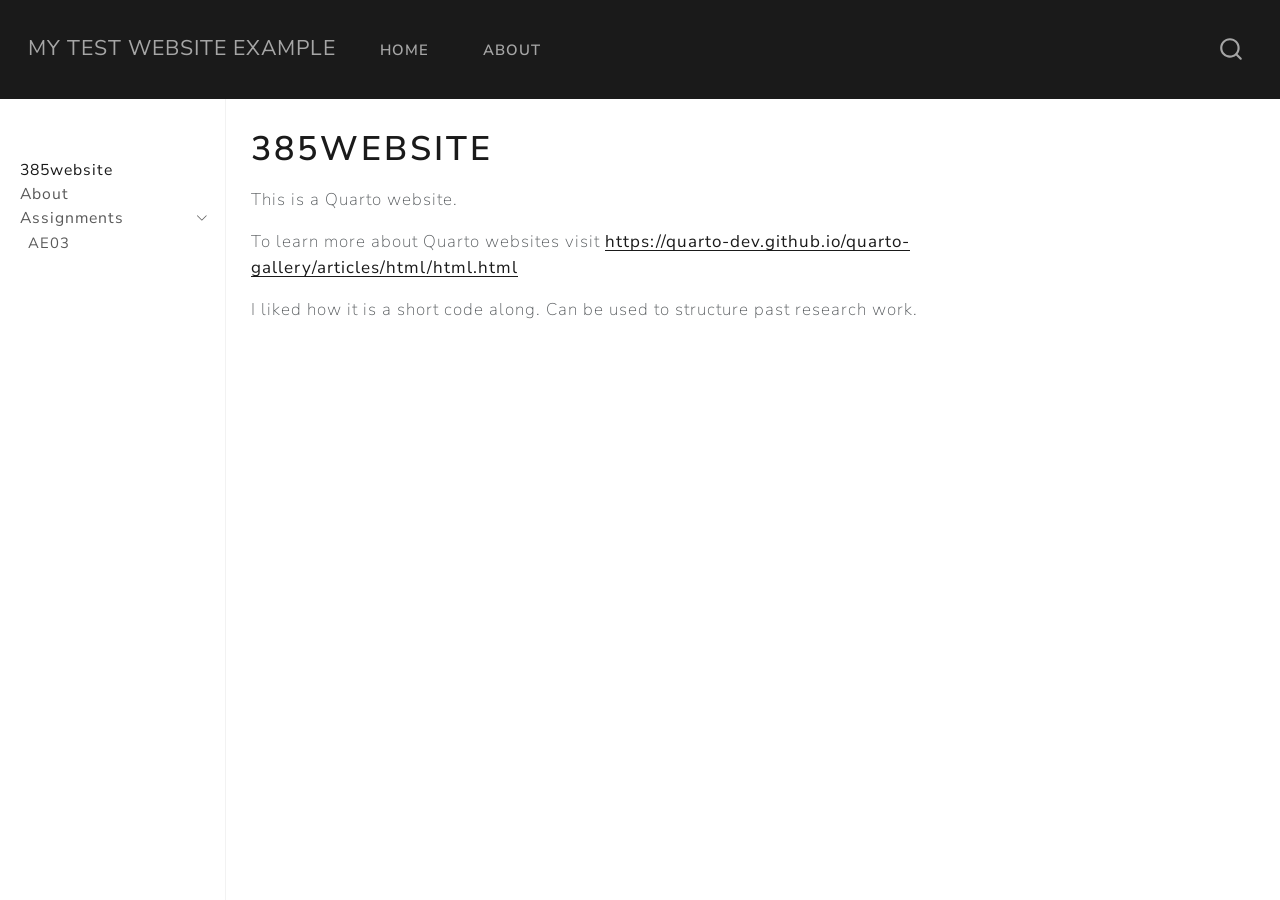
<file: docs/index.html>
<!DOCTYPE html>
<html xmlns="http://www.w3.org/1999/xhtml" lang="en" xml:lang="en"><head>

<meta charset="utf-8">
<meta name="generator" content="quarto-1.10.18">

<meta name="viewport" content="width=device-width, initial-scale=1.0, user-scalable=yes">


<title>385website – My test website example</title>
<style>
/* Default styles provided by pandoc.
** See https://pandoc.org/MANUAL.html#variables-for-html for config info.
*/
span.smallcaps{font-variant: small-caps;}
div.columns{display: flex; gap: 1.5em;}
div.column{flex: auto;}
@media screen {
div.columns{gap: min(4vw, 1.5em);}
div.column{overflow-x: auto;}
}
div.hanging-indent{margin-left: 1.5em; text-indent: -1.5em;}
ul.task-list{list-style: none;}
ul.task-list li input[type="checkbox"] {
  width: 0.8em;
  margin: 0 0.8em 0.2em -1em; /* quarto-specific, see https://github.com/quarto-dev/quarto-cli/issues/4556 */ 
  vertical-align: middle;
}
</style>


<script src="site_libs/quarto-nav/quarto-nav.js"></script>
<script src="site_libs/quarto-nav/headroom.min.js"></script>
<script src="site_libs/clipboard/clipboard.min.js"></script>
<script src="site_libs/quarto-search/autocomplete.umd.js"></script>
<script src="site_libs/quarto-search/fuse.min.js"></script>
<script src="site_libs/quarto-search/quarto-search.js"></script>
<meta name="quarto:offset" content="./">
<script src="site_libs/quarto-html/quarto.js" type="module"></script>
<script src="site_libs/quarto-html/tabsets/tabsets.js" type="module"></script>
<script src="site_libs/quarto-html/popper.min.js"></script>
<script src="site_libs/quarto-html/tippy.umd.min.js"></script>
<script src="site_libs/quarto-html/anchor.min.js"></script>
<link href="site_libs/quarto-html/tippy.css" rel="stylesheet">
<link href="site_libs/quarto-html/quarto-syntax-highlighting-64a204ab8560d761af7679ceaba22944.css" rel="stylesheet" id="quarto-text-highlighting-styles">
<script src="site_libs/bootstrap/bootstrap.min.js"></script>
<link href="site_libs/bootstrap/bootstrap-icons.css" rel="stylesheet">
<link href="site_libs/bootstrap/bootstrap-7991f3bb98fce7549334c30a36cc4b42.min.css" rel="stylesheet" append-hash="true" id="quarto-bootstrap" data-mode="light">
<script id="quarto-search-options" type="application/json">{
  "location": "navbar",
  "copy-button": false,
  "collapse-after": 3,
  "panel-placement": "end",
  "type": "overlay",
  "limit": 50,
  "keyboard-shortcut": [
    "f",
    "/",
    "s"
  ],
  "show-item-context": false,
  "language": {
    "search-no-results-text": "No results",
    "search-matching-documents-text": "matching documents",
    "search-copy-link-title": "Copy link to search",
    "search-hide-matches-text": "Hide additional matches",
    "search-more-match-text": "more match in this document",
    "search-more-matches-text": "more matches in this document",
    "search-clear-button-title": "Clear",
    "search-text-placeholder": "",
    "search-detached-cancel-button-title": "Cancel",
    "search-submit-button-title": "Submit",
    "search-label": "Search"
  }
}</script>


<link rel="stylesheet" href="styles.css">
</head>

<body class="nav-sidebar docked nav-fixed quarto-light">

<div id="quarto-search-results"></div>
  <header id="quarto-header" class="headroom fixed-top">
    <nav class="navbar navbar-expand-lg " data-bs-theme="dark">
      <div class="navbar-container container-fluid">
      <div class="navbar-brand-container mx-auto">
    <a class="navbar-brand" href="./index.html">
    <span class="navbar-title">My test website example</span>
    </a>
  </div>
            <div id="quarto-search" class="" title="Search"></div>
          <button class="navbar-toggler" type="button" data-bs-toggle="collapse" data-bs-target="#navbarCollapse" aria-controls="navbarCollapse" role="menu" aria-expanded="false" aria-label="Toggle navigation" onclick="if (window.quartoToggleHeadroom) { window.quartoToggleHeadroom(); }">
  <span class="navbar-toggler-icon"></span>
</button>
          <div class="collapse navbar-collapse" id="navbarCollapse">
            <ul class="navbar-nav navbar-nav-scroll me-auto">
  <li class="nav-item">
    <a class="nav-link active" href="./index.html" aria-current="page"> 
<span class="menu-text">Home</span></a>
  </li>  
  <li class="nav-item">
    <a class="nav-link" href="./about.html"> 
<span class="menu-text">About</span></a>
  </li>  
</ul>
          </div> <!-- /navcollapse -->
            <div class="quarto-navbar-tools">
</div>
      </div> <!-- /container-fluid -->
    </nav>
  <nav class="quarto-secondary-nav">
    <div class="container-fluid d-flex">
      <button type="button" class="quarto-btn-toggle btn" data-bs-toggle="collapse" role="button" data-bs-target=".quarto-sidebar-collapse-item" aria-controls="quarto-sidebar" aria-expanded="false" aria-label="Toggle sidebar navigation" onclick="if (window.quartoToggleHeadroom) { window.quartoToggleHeadroom(); }">
        <i class="bi bi-layout-text-sidebar-reverse"></i>
      </button>
        <nav class="quarto-page-breadcrumbs" aria-label="breadcrumb"><ol class="breadcrumb"><li class="breadcrumb-item"><a href="./index.html">385website</a></li></ol></nav>
        <a class="flex-grow-1" role="navigation" data-bs-toggle="collapse" data-bs-target=".quarto-sidebar-collapse-item" aria-controls="quarto-sidebar" aria-expanded="false" aria-label="Toggle sidebar navigation" onclick="if (window.quartoToggleHeadroom) { window.quartoToggleHeadroom(); }">      
        </a>
      <button type="button" class="btn quarto-search-button" aria-label="Search" onclick="window.quartoOpenSearch();">
        <i class="bi bi-search"></i>
      </button>
    </div>
  </nav>
</header>
<!-- content -->
<div id="quarto-content" class="quarto-container page-columns page-rows-contents page-layout-article page-navbar">
<!-- sidebar -->
  <nav id="quarto-sidebar" class="sidebar collapse collapse-horizontal quarto-sidebar-collapse-item sidebar-navigation docked overflow-auto">
        <div class="mt-2 flex-shrink-0 align-items-center">
        <div class="sidebar-search">
        <div id="quarto-search" class="" title="Search"></div>
        </div>
        </div>
    <div class="sidebar-menu-container"> 
    <ul class="list-unstyled mt-1">
        <li class="sidebar-item">
  <div class="sidebar-item-container"> 
  <a href="./index.html" class="sidebar-item-text sidebar-link active">
 <span class="menu-text">385website</span></a>
  </div>
</li>
        <li class="sidebar-item">
  <div class="sidebar-item-container"> 
  <a href="./about.html" class="sidebar-item-text sidebar-link">
 <span class="menu-text">About</span></a>
  </div>
</li>
        <li class="sidebar-item sidebar-item-section">
      <div class="sidebar-item-container"> 
            <a class="sidebar-item-text sidebar-link text-start" data-bs-toggle="collapse" data-bs-target="#quarto-sidebar-section-1" role="navigation" aria-expanded="true">
 <span class="menu-text">Assignments</span></a>
          <a class="sidebar-item-toggle text-start" data-bs-toggle="collapse" data-bs-target="#quarto-sidebar-section-1" role="navigation" aria-expanded="true" aria-label="Toggle section">
            <i class="bi bi-chevron-right ms-2"></i>
          </a> 
      </div>
      <ul id="quarto-sidebar-section-1" class="collapse list-unstyled sidebar-section depth1 show">  
          <li class="sidebar-item">
  <div class="sidebar-item-container"> 
  <a href="./ae03-gerrymander.html" class="sidebar-item-text sidebar-link">
 <span class="menu-text">AE03</span></a>
  </div>
</li>
      </ul>
  </li>
    </ul>
    </div>
</nav>
<div id="quarto-sidebar-glass" class="quarto-sidebar-collapse-item" data-bs-toggle="collapse" data-bs-target=".quarto-sidebar-collapse-item"></div>
<!-- margin-sidebar -->
    <div id="quarto-margin-sidebar" class="sidebar margin-sidebar zindex-bottom">
        
    </div>
<!-- main -->
<main class="content" id="quarto-document-content">

<header id="title-block-header" class="quarto-title-block default">
<div class="quarto-title">
<h1 class="title">385website</h1>
</div>



<div class="quarto-title-meta">

    
  
    
  </div>
  


</header>


<p>This is a Quarto website.</p>
<p>To learn more about Quarto websites visit <a href="https://quarto-dev.github.io/quarto-gallery/articles/html/html.html" class="uri">https://quarto-dev.github.io/quarto-gallery/articles/html/html.html</a></p>
<p>I liked how it is a short code along. Can be used to structure past research work.</p>



</main> <!-- /main -->
<script id="quarto-html-after-body" type="application/javascript">
  window.document.addEventListener("DOMContentLoaded", function (event) {
    const icon = "";
    const anchorJS = new window.AnchorJS();
    anchorJS.options = {
      placement: 'right',
      icon: icon
    };
    anchorJS.add('.anchored');
    const isCodeAnnotation = (el) => {
      for (const clz of el.classList) {
        if (clz.startsWith('code-annotation-')) {                     
          return true;
        }
      }
      return false;
    }
    const onCopySuccess = function(e) {
      // button target
      const button = e.trigger;
      // don't keep focus
      button.blur();
      // flash "checked"
      button.classList.add('code-copy-button-checked');
      var currentTitle = button.getAttribute("title");
      button.setAttribute("title", "Copied!");
      let tooltip;
      if (window.bootstrap) {
        button.setAttribute("data-bs-toggle", "tooltip");
        button.setAttribute("data-bs-placement", "left");
        button.setAttribute("data-bs-title", "Copied!");
        tooltip = new bootstrap.Tooltip(button, 
          { trigger: "manual", 
            customClass: "code-copy-button-tooltip",
            offset: [0, -8]});
        tooltip.show();    
      }
      setTimeout(function() {
        if (tooltip) {
          tooltip.hide();
          button.removeAttribute("data-bs-title");
          button.removeAttribute("data-bs-toggle");
          button.removeAttribute("data-bs-placement");
        }
        button.setAttribute("title", currentTitle);
        button.classList.remove('code-copy-button-checked');
      }, 1000);
      // clear code selection
      e.clearSelection();
    }
    const getTextToCopy = function(trigger) {
      const outerScaffold = trigger.parentElement.cloneNode(true);
      const codeEl = outerScaffold.querySelector('code');
      for (const childEl of codeEl.children) {
        if (isCodeAnnotation(childEl)) {
          childEl.remove();
        }
      }
      return codeEl.innerText;
    }
    const clipboard = new window.ClipboardJS('.code-copy-button:not([data-in-quarto-modal])', {
      text: getTextToCopy
    });
    clipboard.on('success', onCopySuccess);
    if (window.document.getElementById('quarto-embedded-source-code-modal')) {
      const clipboardModal = new window.ClipboardJS('.code-copy-button[data-in-quarto-modal]', {
        text: getTextToCopy,
        container: window.document.getElementById('quarto-embedded-source-code-modal')
      });
      clipboardModal.on('success', onCopySuccess);
    }
      var localhostRegex = new RegExp(/^(?:http|https):\/\/localhost\:?[0-9]*\//);
      var mailtoRegex = new RegExp(/^mailto:/);
        var filterRegex = new RegExp('/' + window.location.host + '/');
      var isInternal = (href) => {
          return filterRegex.test(href) || localhostRegex.test(href) || mailtoRegex.test(href);
      }
      // Inspect non-navigation links and adorn them if external
     var links = window.document.querySelectorAll('a[href]:not(.nav-link):not(.navbar-brand):not(.toc-action):not(.sidebar-link):not(.sidebar-item-toggle):not(.pagination-link):not(.no-external):not([aria-hidden]):not(.dropdown-item):not(.quarto-navigation-tool):not(.about-link)');
      for (var i=0; i<links.length; i++) {
        const link = links[i];
        if (!isInternal(link.href)) {
          // undo the damage that might have been done by quarto-nav.js in the case of
          // links that we want to consider external
          if (link.dataset.originalHref !== undefined) {
            link.href = link.dataset.originalHref;
          }
        }
      }
    function tippyHover(el, contentFn, onTriggerFn, onUntriggerFn) {
      const config = {
        allowHTML: true,
        maxWidth: 500,
        delay: 100,
        arrow: false,
        appendTo: function(el) {
            return el.parentElement;
        },
        interactive: true,
        interactiveBorder: 10,
        theme: 'quarto',
        placement: 'bottom-start',
      };
      if (contentFn) {
        config.content = contentFn;
      }
      if (onTriggerFn) {
        config.onTrigger = onTriggerFn;
      }
      if (onUntriggerFn) {
        config.onUntrigger = onUntriggerFn;
      }
      window.tippy(el, config); 
    }
    const noterefs = window.document.querySelectorAll('a[role="doc-noteref"]');
    for (var i=0; i<noterefs.length; i++) {
      const ref = noterefs[i];
      tippyHover(ref, function() {
        // use id or data attribute instead here
        let href = ref.getAttribute('data-footnote-href') || ref.getAttribute('href');
        try { href = new URL(href).hash; } catch {}
        const id = href.replace(/^#\/?/, "");
        const note = window.document.getElementById(id);
        if (note) {
          return note.innerHTML;
        } else {
          return "";
        }
      });
    }
    const xrefs = window.document.querySelectorAll('a.quarto-xref');
    const processXRef = (id, note) => {
      // Strip column container classes
      const stripColumnClz = (el) => {
        el.classList.remove("page-full", "page-columns");
        if (el.children) {
          for (const child of el.children) {
            stripColumnClz(child);
          }
        }
      }
      stripColumnClz(note)
      if (id === null || id.startsWith('sec-')) {
        // Special case sections, only their first couple elements
        const container = document.createElement("div");
        if (note.children && note.children.length > 2) {
          container.appendChild(note.children[0].cloneNode(true));
          for (let i = 1; i < note.children.length; i++) {
            const child = note.children[i];
            if (child.tagName === "P" && child.innerText === "") {
              continue;
            } else {
              container.appendChild(child.cloneNode(true));
              break;
            }
          }
          if (window.Quarto?.typesetMath) {
            window.Quarto.typesetMath(container);
          }
          return container.innerHTML
        } else {
          if (window.Quarto?.typesetMath) {
            window.Quarto.typesetMath(note);
          }
          return note.innerHTML;
        }
      } else {
        // Remove any anchor links if they are present
        const anchorLink = note.querySelector('a.anchorjs-link');
        if (anchorLink) {
          anchorLink.remove();
        }
        if (window.Quarto?.typesetMath) {
          window.Quarto.typesetMath(note);
        }
        if (note.classList.contains("callout")) {
          return note.outerHTML;
        } else {
          return note.innerHTML;
        }
      }
    }
    for (var i=0; i<xrefs.length; i++) {
      const xref = xrefs[i];
      tippyHover(xref, undefined, function(instance) {
        instance.disable();
        let url = xref.getAttribute('href');
        let hash = undefined; 
        if (url.startsWith('#')) {
          hash = url;
        } else {
          try { hash = new URL(url).hash; } catch {}
        }
        if (hash) {
          const id = hash.replace(/^#\/?/, "");
          const note = window.document.getElementById(id);
          if (note !== null) {
            try {
              const html = processXRef(id, note.cloneNode(true));
              instance.setContent(html);
            } finally {
              instance.enable();
              instance.show();
            }
          } else {
            // See if we can fetch this
            fetch(url.split('#')[0])
            .then(res => res.text())
            .then(html => {
              const parser = new DOMParser();
              const htmlDoc = parser.parseFromString(html, "text/html");
              const note = htmlDoc.getElementById(id);
              if (note !== null) {
                const html = processXRef(id, note);
                instance.setContent(html);
              } 
            }).finally(() => {
              instance.enable();
              instance.show();
            });
          }
        } else {
          // See if we can fetch a full url (with no hash to target)
          // This is a special case and we should probably do some content thinning / targeting
          fetch(url)
          .then(res => res.text())
          .then(html => {
            const parser = new DOMParser();
            const htmlDoc = parser.parseFromString(html, "text/html");
            const note = htmlDoc.querySelector('main.content');
            if (note !== null) {
              // This should only happen for chapter cross references
              // (since there is no id in the URL)
              // remove the first header
              if (note.children.length > 0 && note.children[0].tagName === "HEADER") {
                note.children[0].remove();
              }
              const html = processXRef(null, note);
              instance.setContent(html);
            } 
          }).finally(() => {
            instance.enable();
            instance.show();
          });
        }
      }, function(instance) {
      });
    }
        let selectedAnnoteEl;
        const selectorForAnnotation = ( cell, annotation) => {
          let cellAttr = 'data-code-cell="' + cell + '"';
          let lineAttr = 'data-code-annotation="' +  annotation + '"';
          const selector = 'span[' + cellAttr + '][' + lineAttr + ']';
          return selector;
        }
        const selectCodeLines = (annoteEl) => {
          const doc = window.document;
          const targetCell = annoteEl.getAttribute("data-target-cell");
          const targetAnnotation = annoteEl.getAttribute("data-target-annotation");
          const annoteSpan = window.document.querySelector(selectorForAnnotation(targetCell, targetAnnotation));
          const lines = annoteSpan.getAttribute("data-code-lines").split(",");
          const lineIds = lines.map((line) => {
            return targetCell + "-" + line;
          })
          let top = null;
          let height = null;
          let parent = null;
          if (lineIds.length > 0) {
              //compute the position of the single el (top and bottom and make a div)
              const el = window.document.getElementById(lineIds[0]);
              top = el.offsetTop;
              height = el.offsetHeight;
              parent = el.parentElement.parentElement;
            if (lineIds.length > 1) {
              const lastEl = window.document.getElementById(lineIds[lineIds.length - 1]);
              const bottom = lastEl.offsetTop + lastEl.offsetHeight;
              height = bottom - top;
            }
            if (top !== null && height !== null && parent !== null) {
              // cook up a div (if necessary) and position it 
              let div = window.document.getElementById("code-annotation-line-highlight");
              if (div === null) {
                div = window.document.createElement("div");
                div.setAttribute("id", "code-annotation-line-highlight");
                div.style.position = 'absolute';
                parent.appendChild(div);
              }
              div.style.top = top - 2 + "px";
              div.style.height = height + 4 + "px";
              div.style.left = 0;
              let gutterDiv = window.document.getElementById("code-annotation-line-highlight-gutter");
              if (gutterDiv === null) {
                gutterDiv = window.document.createElement("div");
                gutterDiv.setAttribute("id", "code-annotation-line-highlight-gutter");
                gutterDiv.style.position = 'absolute';
                const codeCell = window.document.getElementById(targetCell);
                const gutter = codeCell.querySelector('.code-annotation-gutter');
                gutter.appendChild(gutterDiv);
              }
              gutterDiv.style.top = top - 2 + "px";
              gutterDiv.style.height = height + 4 + "px";
            }
            selectedAnnoteEl = annoteEl;
          }
        };
        const unselectCodeLines = () => {
          const elementsIds = ["code-annotation-line-highlight", "code-annotation-line-highlight-gutter"];
          elementsIds.forEach((elId) => {
            const div = window.document.getElementById(elId);
            if (div) {
              div.remove();
            }
          });
          selectedAnnoteEl = undefined;
        };
          // Handle positioning of the toggle
      window.addEventListener(
        "resize",
        throttle(() => {
          elRect = undefined;
          if (selectedAnnoteEl) {
            selectCodeLines(selectedAnnoteEl);
          }
        }, 10)
      );
      function throttle(fn, ms) {
      let throttle = false;
      let timer;
        return (...args) => {
          if(!throttle) { // first call gets through
              fn.apply(this, args);
              throttle = true;
          } else { // all the others get throttled
              if(timer) clearTimeout(timer); // cancel #2
              timer = setTimeout(() => {
                fn.apply(this, args);
                timer = throttle = false;
              }, ms);
          }
        };
      }
        // Attach click handler to the DT
        const annoteDls = window.document.querySelectorAll('dt[data-target-cell]');
        for (const annoteDlNode of annoteDls) {
          annoteDlNode.addEventListener('click', (event) => {
            const clickedEl = event.target;
            if (clickedEl !== selectedAnnoteEl) {
              unselectCodeLines();
              const activeEl = window.document.querySelector('dt[data-target-cell].code-annotation-active');
              if (activeEl) {
                activeEl.classList.remove('code-annotation-active');
              }
              selectCodeLines(clickedEl);
              clickedEl.classList.add('code-annotation-active');
            } else {
              // Unselect the line
              unselectCodeLines();
              clickedEl.classList.remove('code-annotation-active');
            }
          });
        }
    const findCites = (el) => {
      const parentEl = el.parentElement;
      if (parentEl) {
        const cites = parentEl.dataset.cites;
        if (cites) {
          return {
            el,
            cites: cites.split(' ')
          };
        } else {
          return findCites(el.parentElement)
        }
      } else {
        return undefined;
      }
    };
    var bibliorefs = window.document.querySelectorAll('a[role="doc-biblioref"]');
    for (var i=0; i<bibliorefs.length; i++) {
      const ref = bibliorefs[i];
      const citeInfo = findCites(ref);
      if (citeInfo) {
        tippyHover(citeInfo.el, function() {
          var popup = window.document.createElement('div');
          citeInfo.cites.forEach(function(cite) {
            var citeDiv = window.document.createElement('div');
            citeDiv.classList.add('hanging-indent');
            citeDiv.classList.add('csl-entry');
            var biblioDiv = window.document.getElementById('ref-' + cite);
            if (biblioDiv) {
              citeDiv.innerHTML = biblioDiv.innerHTML;
            }
            popup.appendChild(citeDiv);
          });
          return popup.innerHTML;
        });
      }
    }
  });
  </script>
</div> <!-- /content -->




</body></html>
</file>
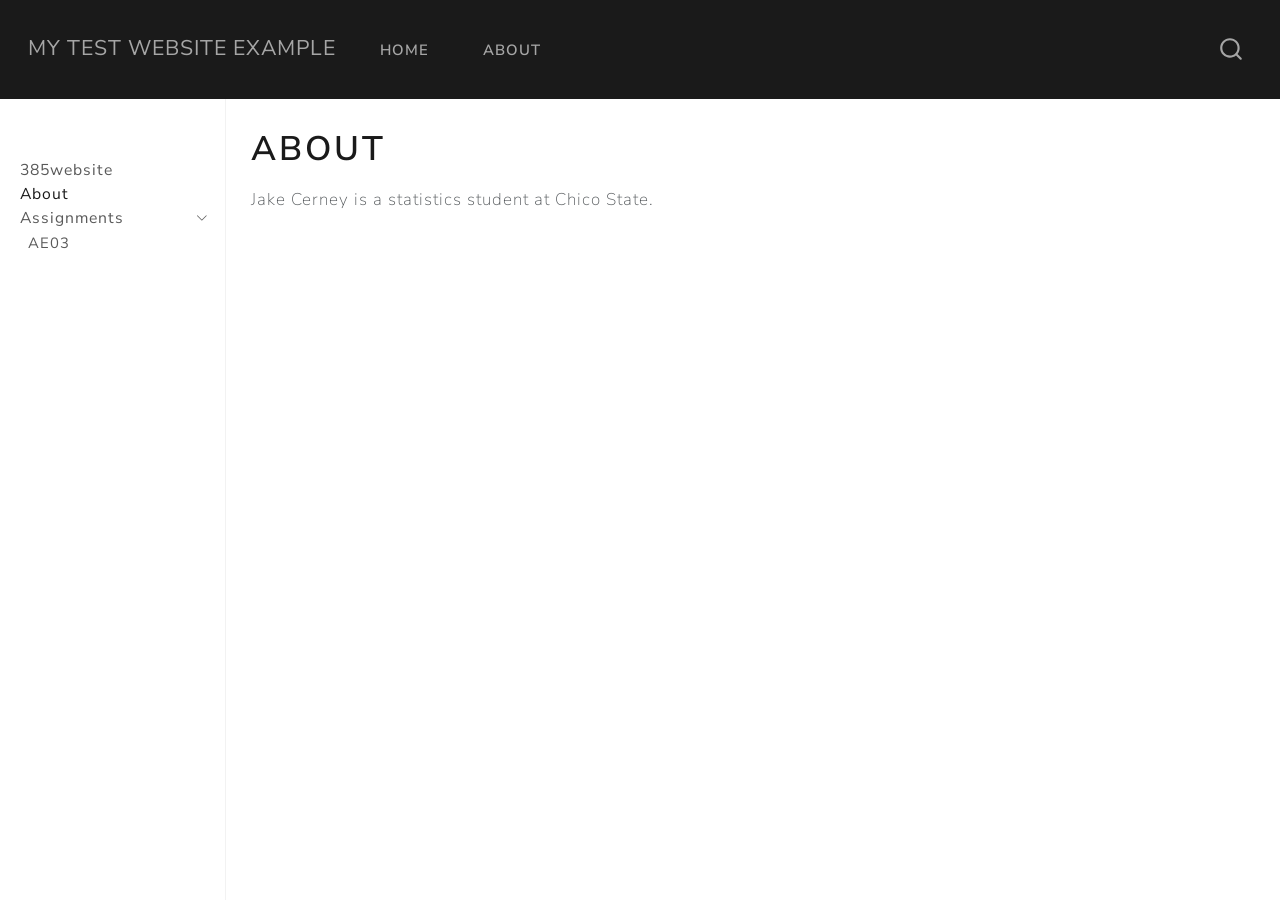
<file: docs/about.html>
<!DOCTYPE html>
<html xmlns="http://www.w3.org/1999/xhtml" lang="en" xml:lang="en"><head>

<meta charset="utf-8">
<meta name="generator" content="quarto-1.10.18">

<meta name="viewport" content="width=device-width, initial-scale=1.0, user-scalable=yes">


<title>About – My test website example</title>
<style>
/* Default styles provided by pandoc.
** See https://pandoc.org/MANUAL.html#variables-for-html for config info.
*/
span.smallcaps{font-variant: small-caps;}
div.columns{display: flex; gap: 1.5em;}
div.column{flex: auto;}
@media screen {
div.columns{gap: min(4vw, 1.5em);}
div.column{overflow-x: auto;}
}
div.hanging-indent{margin-left: 1.5em; text-indent: -1.5em;}
ul.task-list{list-style: none;}
ul.task-list li input[type="checkbox"] {
  width: 0.8em;
  margin: 0 0.8em 0.2em -1em; /* quarto-specific, see https://github.com/quarto-dev/quarto-cli/issues/4556 */ 
  vertical-align: middle;
}
</style>


<script src="site_libs/quarto-nav/quarto-nav.js"></script>
<script src="site_libs/quarto-nav/headroom.min.js"></script>
<script src="site_libs/clipboard/clipboard.min.js"></script>
<script src="site_libs/quarto-search/autocomplete.umd.js"></script>
<script src="site_libs/quarto-search/fuse.min.js"></script>
<script src="site_libs/quarto-search/quarto-search.js"></script>
<meta name="quarto:offset" content="./">
<script src="site_libs/quarto-html/quarto.js" type="module"></script>
<script src="site_libs/quarto-html/tabsets/tabsets.js" type="module"></script>
<script src="site_libs/quarto-html/popper.min.js"></script>
<script src="site_libs/quarto-html/tippy.umd.min.js"></script>
<script src="site_libs/quarto-html/anchor.min.js"></script>
<link href="site_libs/quarto-html/tippy.css" rel="stylesheet">
<link href="site_libs/quarto-html/quarto-syntax-highlighting-64a204ab8560d761af7679ceaba22944.css" rel="stylesheet" id="quarto-text-highlighting-styles">
<script src="site_libs/bootstrap/bootstrap.min.js"></script>
<link href="site_libs/bootstrap/bootstrap-icons.css" rel="stylesheet">
<link href="site_libs/bootstrap/bootstrap-7991f3bb98fce7549334c30a36cc4b42.min.css" rel="stylesheet" append-hash="true" id="quarto-bootstrap" data-mode="light">
<script id="quarto-search-options" type="application/json">{
  "location": "navbar",
  "copy-button": false,
  "collapse-after": 3,
  "panel-placement": "end",
  "type": "overlay",
  "limit": 50,
  "keyboard-shortcut": [
    "f",
    "/",
    "s"
  ],
  "show-item-context": false,
  "language": {
    "search-no-results-text": "No results",
    "search-matching-documents-text": "matching documents",
    "search-copy-link-title": "Copy link to search",
    "search-hide-matches-text": "Hide additional matches",
    "search-more-match-text": "more match in this document",
    "search-more-matches-text": "more matches in this document",
    "search-clear-button-title": "Clear",
    "search-text-placeholder": "",
    "search-detached-cancel-button-title": "Cancel",
    "search-submit-button-title": "Submit",
    "search-label": "Search"
  }
}</script>


<link rel="stylesheet" href="styles.css">
</head>

<body class="nav-sidebar docked nav-fixed quarto-light">

<div id="quarto-search-results"></div>
  <header id="quarto-header" class="headroom fixed-top">
    <nav class="navbar navbar-expand-lg " data-bs-theme="dark">
      <div class="navbar-container container-fluid">
      <div class="navbar-brand-container mx-auto">
    <a class="navbar-brand" href="./index.html">
    <span class="navbar-title">My test website example</span>
    </a>
  </div>
            <div id="quarto-search" class="" title="Search"></div>
          <button class="navbar-toggler" type="button" data-bs-toggle="collapse" data-bs-target="#navbarCollapse" aria-controls="navbarCollapse" role="menu" aria-expanded="false" aria-label="Toggle navigation" onclick="if (window.quartoToggleHeadroom) { window.quartoToggleHeadroom(); }">
  <span class="navbar-toggler-icon"></span>
</button>
          <div class="collapse navbar-collapse" id="navbarCollapse">
            <ul class="navbar-nav navbar-nav-scroll me-auto">
  <li class="nav-item">
    <a class="nav-link active" href="./index.html" aria-current="page"> 
<span class="menu-text">Home</span></a>
  </li>  
  <li class="nav-item">
    <a class="nav-link" href="./about.html"> 
<span class="menu-text">About</span></a>
  </li>  
</ul>
          </div> <!-- /navcollapse -->
            <div class="quarto-navbar-tools">
</div>
      </div> <!-- /container-fluid -->
    </nav>
  <nav class="quarto-secondary-nav">
    <div class="container-fluid d-flex">
      <button type="button" class="quarto-btn-toggle btn" data-bs-toggle="collapse" role="button" data-bs-target=".quarto-sidebar-collapse-item" aria-controls="quarto-sidebar" aria-expanded="false" aria-label="Toggle sidebar navigation" onclick="if (window.quartoToggleHeadroom) { window.quartoToggleHeadroom(); }">
        <i class="bi bi-layout-text-sidebar-reverse"></i>
      </button>
        <nav class="quarto-page-breadcrumbs" aria-label="breadcrumb"><ol class="breadcrumb"><li class="breadcrumb-item"><a href="./about.html">About</a></li></ol></nav>
        <a class="flex-grow-1" role="navigation" data-bs-toggle="collapse" data-bs-target=".quarto-sidebar-collapse-item" aria-controls="quarto-sidebar" aria-expanded="false" aria-label="Toggle sidebar navigation" onclick="if (window.quartoToggleHeadroom) { window.quartoToggleHeadroom(); }">      
        </a>
      <button type="button" class="btn quarto-search-button" aria-label="Search" onclick="window.quartoOpenSearch();">
        <i class="bi bi-search"></i>
      </button>
    </div>
  </nav>
</header>
<!-- content -->
<div id="quarto-content" class="quarto-container page-columns page-rows-contents page-layout-article page-navbar">
<!-- sidebar -->
  <nav id="quarto-sidebar" class="sidebar collapse collapse-horizontal quarto-sidebar-collapse-item sidebar-navigation docked overflow-auto">
        <div class="mt-2 flex-shrink-0 align-items-center">
        <div class="sidebar-search">
        <div id="quarto-search" class="" title="Search"></div>
        </div>
        </div>
    <div class="sidebar-menu-container"> 
    <ul class="list-unstyled mt-1">
        <li class="sidebar-item">
  <div class="sidebar-item-container"> 
  <a href="./index.html" class="sidebar-item-text sidebar-link">
 <span class="menu-text">385website</span></a>
  </div>
</li>
        <li class="sidebar-item">
  <div class="sidebar-item-container"> 
  <a href="./about.html" class="sidebar-item-text sidebar-link active">
 <span class="menu-text">About</span></a>
  </div>
</li>
        <li class="sidebar-item sidebar-item-section">
      <div class="sidebar-item-container"> 
            <a class="sidebar-item-text sidebar-link text-start" data-bs-toggle="collapse" data-bs-target="#quarto-sidebar-section-1" role="navigation" aria-expanded="true">
 <span class="menu-text">Assignments</span></a>
          <a class="sidebar-item-toggle text-start" data-bs-toggle="collapse" data-bs-target="#quarto-sidebar-section-1" role="navigation" aria-expanded="true" aria-label="Toggle section">
            <i class="bi bi-chevron-right ms-2"></i>
          </a> 
      </div>
      <ul id="quarto-sidebar-section-1" class="collapse list-unstyled sidebar-section depth1 show">  
          <li class="sidebar-item">
  <div class="sidebar-item-container"> 
  <a href="./ae03-gerrymander.html" class="sidebar-item-text sidebar-link">
 <span class="menu-text">AE03</span></a>
  </div>
</li>
      </ul>
  </li>
    </ul>
    </div>
</nav>
<div id="quarto-sidebar-glass" class="quarto-sidebar-collapse-item" data-bs-toggle="collapse" data-bs-target=".quarto-sidebar-collapse-item"></div>
<!-- margin-sidebar -->
    <div id="quarto-margin-sidebar" class="sidebar margin-sidebar zindex-bottom">
        
    </div>
<!-- main -->
<main class="content" id="quarto-document-content">

<header id="title-block-header" class="quarto-title-block default">
<div class="quarto-title">
<h1 class="title">About</h1>
</div>



<div class="quarto-title-meta">

    
  
    
  </div>
  


</header>


<p>Jake Cerney is a statistics student at Chico State.</p>



</main> <!-- /main -->
<script id="quarto-html-after-body" type="application/javascript">
  window.document.addEventListener("DOMContentLoaded", function (event) {
    const icon = "";
    const anchorJS = new window.AnchorJS();
    anchorJS.options = {
      placement: 'right',
      icon: icon
    };
    anchorJS.add('.anchored');
    const isCodeAnnotation = (el) => {
      for (const clz of el.classList) {
        if (clz.startsWith('code-annotation-')) {                     
          return true;
        }
      }
      return false;
    }
    const onCopySuccess = function(e) {
      // button target
      const button = e.trigger;
      // don't keep focus
      button.blur();
      // flash "checked"
      button.classList.add('code-copy-button-checked');
      var currentTitle = button.getAttribute("title");
      button.setAttribute("title", "Copied!");
      let tooltip;
      if (window.bootstrap) {
        button.setAttribute("data-bs-toggle", "tooltip");
        button.setAttribute("data-bs-placement", "left");
        button.setAttribute("data-bs-title", "Copied!");
        tooltip = new bootstrap.Tooltip(button, 
          { trigger: "manual", 
            customClass: "code-copy-button-tooltip",
            offset: [0, -8]});
        tooltip.show();    
      }
      setTimeout(function() {
        if (tooltip) {
          tooltip.hide();
          button.removeAttribute("data-bs-title");
          button.removeAttribute("data-bs-toggle");
          button.removeAttribute("data-bs-placement");
        }
        button.setAttribute("title", currentTitle);
        button.classList.remove('code-copy-button-checked');
      }, 1000);
      // clear code selection
      e.clearSelection();
    }
    const getTextToCopy = function(trigger) {
      const outerScaffold = trigger.parentElement.cloneNode(true);
      const codeEl = outerScaffold.querySelector('code');
      for (const childEl of codeEl.children) {
        if (isCodeAnnotation(childEl)) {
          childEl.remove();
        }
      }
      return codeEl.innerText;
    }
    const clipboard = new window.ClipboardJS('.code-copy-button:not([data-in-quarto-modal])', {
      text: getTextToCopy
    });
    clipboard.on('success', onCopySuccess);
    if (window.document.getElementById('quarto-embedded-source-code-modal')) {
      const clipboardModal = new window.ClipboardJS('.code-copy-button[data-in-quarto-modal]', {
        text: getTextToCopy,
        container: window.document.getElementById('quarto-embedded-source-code-modal')
      });
      clipboardModal.on('success', onCopySuccess);
    }
      var localhostRegex = new RegExp(/^(?:http|https):\/\/localhost\:?[0-9]*\//);
      var mailtoRegex = new RegExp(/^mailto:/);
        var filterRegex = new RegExp('/' + window.location.host + '/');
      var isInternal = (href) => {
          return filterRegex.test(href) || localhostRegex.test(href) || mailtoRegex.test(href);
      }
      // Inspect non-navigation links and adorn them if external
     var links = window.document.querySelectorAll('a[href]:not(.nav-link):not(.navbar-brand):not(.toc-action):not(.sidebar-link):not(.sidebar-item-toggle):not(.pagination-link):not(.no-external):not([aria-hidden]):not(.dropdown-item):not(.quarto-navigation-tool):not(.about-link)');
      for (var i=0; i<links.length; i++) {
        const link = links[i];
        if (!isInternal(link.href)) {
          // undo the damage that might have been done by quarto-nav.js in the case of
          // links that we want to consider external
          if (link.dataset.originalHref !== undefined) {
            link.href = link.dataset.originalHref;
          }
        }
      }
    function tippyHover(el, contentFn, onTriggerFn, onUntriggerFn) {
      const config = {
        allowHTML: true,
        maxWidth: 500,
        delay: 100,
        arrow: false,
        appendTo: function(el) {
            return el.parentElement;
        },
        interactive: true,
        interactiveBorder: 10,
        theme: 'quarto',
        placement: 'bottom-start',
      };
      if (contentFn) {
        config.content = contentFn;
      }
      if (onTriggerFn) {
        config.onTrigger = onTriggerFn;
      }
      if (onUntriggerFn) {
        config.onUntrigger = onUntriggerFn;
      }
      window.tippy(el, config); 
    }
    const noterefs = window.document.querySelectorAll('a[role="doc-noteref"]');
    for (var i=0; i<noterefs.length; i++) {
      const ref = noterefs[i];
      tippyHover(ref, function() {
        // use id or data attribute instead here
        let href = ref.getAttribute('data-footnote-href') || ref.getAttribute('href');
        try { href = new URL(href).hash; } catch {}
        const id = href.replace(/^#\/?/, "");
        const note = window.document.getElementById(id);
        if (note) {
          return note.innerHTML;
        } else {
          return "";
        }
      });
    }
    const xrefs = window.document.querySelectorAll('a.quarto-xref');
    const processXRef = (id, note) => {
      // Strip column container classes
      const stripColumnClz = (el) => {
        el.classList.remove("page-full", "page-columns");
        if (el.children) {
          for (const child of el.children) {
            stripColumnClz(child);
          }
        }
      }
      stripColumnClz(note)
      if (id === null || id.startsWith('sec-')) {
        // Special case sections, only their first couple elements
        const container = document.createElement("div");
        if (note.children && note.children.length > 2) {
          container.appendChild(note.children[0].cloneNode(true));
          for (let i = 1; i < note.children.length; i++) {
            const child = note.children[i];
            if (child.tagName === "P" && child.innerText === "") {
              continue;
            } else {
              container.appendChild(child.cloneNode(true));
              break;
            }
          }
          if (window.Quarto?.typesetMath) {
            window.Quarto.typesetMath(container);
          }
          return container.innerHTML
        } else {
          if (window.Quarto?.typesetMath) {
            window.Quarto.typesetMath(note);
          }
          return note.innerHTML;
        }
      } else {
        // Remove any anchor links if they are present
        const anchorLink = note.querySelector('a.anchorjs-link');
        if (anchorLink) {
          anchorLink.remove();
        }
        if (window.Quarto?.typesetMath) {
          window.Quarto.typesetMath(note);
        }
        if (note.classList.contains("callout")) {
          return note.outerHTML;
        } else {
          return note.innerHTML;
        }
      }
    }
    for (var i=0; i<xrefs.length; i++) {
      const xref = xrefs[i];
      tippyHover(xref, undefined, function(instance) {
        instance.disable();
        let url = xref.getAttribute('href');
        let hash = undefined; 
        if (url.startsWith('#')) {
          hash = url;
        } else {
          try { hash = new URL(url).hash; } catch {}
        }
        if (hash) {
          const id = hash.replace(/^#\/?/, "");
          const note = window.document.getElementById(id);
          if (note !== null) {
            try {
              const html = processXRef(id, note.cloneNode(true));
              instance.setContent(html);
            } finally {
              instance.enable();
              instance.show();
            }
          } else {
            // See if we can fetch this
            fetch(url.split('#')[0])
            .then(res => res.text())
            .then(html => {
              const parser = new DOMParser();
              const htmlDoc = parser.parseFromString(html, "text/html");
              const note = htmlDoc.getElementById(id);
              if (note !== null) {
                const html = processXRef(id, note);
                instance.setContent(html);
              } 
            }).finally(() => {
              instance.enable();
              instance.show();
            });
          }
        } else {
          // See if we can fetch a full url (with no hash to target)
          // This is a special case and we should probably do some content thinning / targeting
          fetch(url)
          .then(res => res.text())
          .then(html => {
            const parser = new DOMParser();
            const htmlDoc = parser.parseFromString(html, "text/html");
            const note = htmlDoc.querySelector('main.content');
            if (note !== null) {
              // This should only happen for chapter cross references
              // (since there is no id in the URL)
              // remove the first header
              if (note.children.length > 0 && note.children[0].tagName === "HEADER") {
                note.children[0].remove();
              }
              const html = processXRef(null, note);
              instance.setContent(html);
            } 
          }).finally(() => {
            instance.enable();
            instance.show();
          });
        }
      }, function(instance) {
      });
    }
        let selectedAnnoteEl;
        const selectorForAnnotation = ( cell, annotation) => {
          let cellAttr = 'data-code-cell="' + cell + '"';
          let lineAttr = 'data-code-annotation="' +  annotation + '"';
          const selector = 'span[' + cellAttr + '][' + lineAttr + ']';
          return selector;
        }
        const selectCodeLines = (annoteEl) => {
          const doc = window.document;
          const targetCell = annoteEl.getAttribute("data-target-cell");
          const targetAnnotation = annoteEl.getAttribute("data-target-annotation");
          const annoteSpan = window.document.querySelector(selectorForAnnotation(targetCell, targetAnnotation));
          const lines = annoteSpan.getAttribute("data-code-lines").split(",");
          const lineIds = lines.map((line) => {
            return targetCell + "-" + line;
          })
          let top = null;
          let height = null;
          let parent = null;
          if (lineIds.length > 0) {
              //compute the position of the single el (top and bottom and make a div)
              const el = window.document.getElementById(lineIds[0]);
              top = el.offsetTop;
              height = el.offsetHeight;
              parent = el.parentElement.parentElement;
            if (lineIds.length > 1) {
              const lastEl = window.document.getElementById(lineIds[lineIds.length - 1]);
              const bottom = lastEl.offsetTop + lastEl.offsetHeight;
              height = bottom - top;
            }
            if (top !== null && height !== null && parent !== null) {
              // cook up a div (if necessary) and position it 
              let div = window.document.getElementById("code-annotation-line-highlight");
              if (div === null) {
                div = window.document.createElement("div");
                div.setAttribute("id", "code-annotation-line-highlight");
                div.style.position = 'absolute';
                parent.appendChild(div);
              }
              div.style.top = top - 2 + "px";
              div.style.height = height + 4 + "px";
              div.style.left = 0;
              let gutterDiv = window.document.getElementById("code-annotation-line-highlight-gutter");
              if (gutterDiv === null) {
                gutterDiv = window.document.createElement("div");
                gutterDiv.setAttribute("id", "code-annotation-line-highlight-gutter");
                gutterDiv.style.position = 'absolute';
                const codeCell = window.document.getElementById(targetCell);
                const gutter = codeCell.querySelector('.code-annotation-gutter');
                gutter.appendChild(gutterDiv);
              }
              gutterDiv.style.top = top - 2 + "px";
              gutterDiv.style.height = height + 4 + "px";
            }
            selectedAnnoteEl = annoteEl;
          }
        };
        const unselectCodeLines = () => {
          const elementsIds = ["code-annotation-line-highlight", "code-annotation-line-highlight-gutter"];
          elementsIds.forEach((elId) => {
            const div = window.document.getElementById(elId);
            if (div) {
              div.remove();
            }
          });
          selectedAnnoteEl = undefined;
        };
          // Handle positioning of the toggle
      window.addEventListener(
        "resize",
        throttle(() => {
          elRect = undefined;
          if (selectedAnnoteEl) {
            selectCodeLines(selectedAnnoteEl);
          }
        }, 10)
      );
      function throttle(fn, ms) {
      let throttle = false;
      let timer;
        return (...args) => {
          if(!throttle) { // first call gets through
              fn.apply(this, args);
              throttle = true;
          } else { // all the others get throttled
              if(timer) clearTimeout(timer); // cancel #2
              timer = setTimeout(() => {
                fn.apply(this, args);
                timer = throttle = false;
              }, ms);
          }
        };
      }
        // Attach click handler to the DT
        const annoteDls = window.document.querySelectorAll('dt[data-target-cell]');
        for (const annoteDlNode of annoteDls) {
          annoteDlNode.addEventListener('click', (event) => {
            const clickedEl = event.target;
            if (clickedEl !== selectedAnnoteEl) {
              unselectCodeLines();
              const activeEl = window.document.querySelector('dt[data-target-cell].code-annotation-active');
              if (activeEl) {
                activeEl.classList.remove('code-annotation-active');
              }
              selectCodeLines(clickedEl);
              clickedEl.classList.add('code-annotation-active');
            } else {
              // Unselect the line
              unselectCodeLines();
              clickedEl.classList.remove('code-annotation-active');
            }
          });
        }
    const findCites = (el) => {
      const parentEl = el.parentElement;
      if (parentEl) {
        const cites = parentEl.dataset.cites;
        if (cites) {
          return {
            el,
            cites: cites.split(' ')
          };
        } else {
          return findCites(el.parentElement)
        }
      } else {
        return undefined;
      }
    };
    var bibliorefs = window.document.querySelectorAll('a[role="doc-biblioref"]');
    for (var i=0; i<bibliorefs.length; i++) {
      const ref = bibliorefs[i];
      const citeInfo = findCites(ref);
      if (citeInfo) {
        tippyHover(citeInfo.el, function() {
          var popup = window.document.createElement('div');
          citeInfo.cites.forEach(function(cite) {
            var citeDiv = window.document.createElement('div');
            citeDiv.classList.add('hanging-indent');
            citeDiv.classList.add('csl-entry');
            var biblioDiv = window.document.getElementById('ref-' + cite);
            if (biblioDiv) {
              citeDiv.innerHTML = biblioDiv.innerHTML;
            }
            popup.appendChild(citeDiv);
          });
          return popup.innerHTML;
        });
      }
    }
  });
  </script>
</div> <!-- /content -->




</body></html>
</file>
<file: docs/site_libs/quarto-html/tippy.css>
.tippy-box[data-animation=fade][data-state=hidden]{opacity:0}[data-tippy-root]{max-width:calc(100vw - 10px)}.tippy-box{position:relative;background-color:#333;color:#fff;border-radius:4px;font-size:14px;line-height:1.4;white-space:normal;outline:0;transition-property:transform,visibility,opacity}.tippy-box[data-placement^=top]>.tippy-arrow{bottom:0}.tippy-box[data-placement^=top]>.tippy-arrow:before{bottom:-7px;left:0;border-width:8px 8px 0;border-top-color:initial;transform-origin:center top}.tippy-box[data-placement^=bottom]>.tippy-arrow{top:0}.tippy-box[data-placement^=bottom]>.tippy-arrow:before{top:-7px;left:0;border-width:0 8px 8px;border-bottom-color:initial;transform-origin:center bottom}.tippy-box[data-placement^=left]>.tippy-arrow{right:0}.tippy-box[data-placement^=left]>.tippy-arrow:before{border-width:8px 0 8px 8px;border-left-color:initial;right:-7px;transform-origin:center left}.tippy-box[data-placement^=right]>.tippy-arrow{left:0}.tippy-box[data-placement^=right]>.tippy-arrow:before{left:-7px;border-width:8px 8px 8px 0;border-right-color:initial;transform-origin:center right}.tippy-box[data-inertia][data-state=visible]{transition-timing-function:cubic-bezier(.54,1.5,.38,1.11)}.tippy-arrow{width:16px;height:16px;color:#333}.tippy-arrow:before{content:"";position:absolute;border-color:transparent;border-style:solid}.tippy-content{position:relative;padding:5px 9px;z-index:1}
</file>
<file: docs/site_libs/quarto-html/quarto-syntax-highlighting-64a204ab8560d761af7679ceaba22944.css>
/* quarto syntax highlight colors */
:root {
  --quarto-hl-ot-color: #003B4F;
  --quarto-hl-at-color: #657422;
  --quarto-hl-ss-color: #20794D;
  --quarto-hl-an-color: #5E5E5E;
  --quarto-hl-fu-color: #4758AB;
  --quarto-hl-st-color: #20794D;
  --quarto-hl-cf-color: #003B4F;
  --quarto-hl-op-color: #5E5E5E;
  --quarto-hl-er-color: #AD0000;
  --quarto-hl-bn-color: #AD0000;
  --quarto-hl-al-color: #AD0000;
  --quarto-hl-va-color: #111111;
  --quarto-hl-bu-color: inherit;
  --quarto-hl-ex-color: inherit;
  --quarto-hl-pp-color: #AD0000;
  --quarto-hl-in-color: #5E5E5E;
  --quarto-hl-vs-color: #20794D;
  --quarto-hl-wa-color: #5E5E5E;
  --quarto-hl-do-color: #5E5E5E;
  --quarto-hl-im-color: #00769E;
  --quarto-hl-ch-color: #20794D;
  --quarto-hl-dt-color: #AD0000;
  --quarto-hl-fl-color: #AD0000;
  --quarto-hl-co-color: #5E5E5E;
  --quarto-hl-cv-color: #5E5E5E;
  --quarto-hl-cn-color: #8f5902;
  --quarto-hl-sc-color: #5E5E5E;
  --quarto-hl-dv-color: #AD0000;
  --quarto-hl-kw-color: #003B4F;
}

/* other quarto variables */
:root {
  --quarto-font-monospace: SFMono-Regular, Menlo, Monaco, Consolas, "Liberation Mono", "Courier New", monospace;
}

/* syntax highlight based on Pandoc's rules */
pre > code.sourceCode > span {
  color: #003B4F;
}

code.sourceCode > span {
  color: #003B4F;
}

div.sourceCode,
div.sourceCode pre.sourceCode {
  color: #003B4F;
}

/* Normal */
code span {
  color: #003B4F;
}

/* Alert */
code span.al {
  color: #AD0000;
  font-style: inherit;
}

/* Annotation */
code span.an {
  color: #5E5E5E;
  font-style: inherit;
}

/* Attribute */
code span.at {
  color: #657422;
  font-style: inherit;
}

/* BaseN */
code span.bn {
  color: #AD0000;
  font-style: inherit;
}

/* BuiltIn */
code span.bu {
  font-style: inherit;
}

/* ControlFlow */
code span.cf {
  color: #003B4F;
  font-weight: bold;
  font-style: inherit;
}

/* Char */
code span.ch {
  color: #20794D;
  font-style: inherit;
}

/* Constant */
code span.cn {
  color: #8f5902;
  font-style: inherit;
}

/* Comment */
code span.co {
  color: #5E5E5E;
  font-style: inherit;
}

/* CommentVar */
code span.cv {
  color: #5E5E5E;
  font-style: italic;
}

/* Documentation */
code span.do {
  color: #5E5E5E;
  font-style: italic;
}

/* DataType */
code span.dt {
  color: #AD0000;
  font-style: inherit;
}

/* DecVal */
code span.dv {
  color: #AD0000;
  font-style: inherit;
}

/* Error */
code span.er {
  color: #AD0000;
  font-style: inherit;
}

/* Extension */
code span.ex {
  font-style: inherit;
}

/* Float */
code span.fl {
  color: #AD0000;
  font-style: inherit;
}

/* Function */
code span.fu {
  color: #4758AB;
  font-style: inherit;
}

/* Import */
code span.im {
  color: #00769E;
  font-style: inherit;
}

/* Information */
code span.in {
  color: #5E5E5E;
  font-style: inherit;
}

/* Keyword */
code span.kw {
  color: #003B4F;
  font-weight: bold;
  font-style: inherit;
}

/* Operator */
code span.op {
  color: #5E5E5E;
  font-style: inherit;
}

/* Other */
code span.ot {
  color: #003B4F;
  font-style: inherit;
}

/* Preprocessor */
code span.pp {
  color: #AD0000;
  font-style: inherit;
}

/* SpecialChar */
code span.sc {
  color: #5E5E5E;
  font-style: inherit;
}

/* SpecialString */
code span.ss {
  color: #20794D;
  font-style: inherit;
}

/* String */
code span.st {
  color: #20794D;
  font-style: inherit;
}

/* Variable */
code span.va {
  color: #111111;
  font-style: inherit;
}

/* VerbatimString */
code span.vs {
  color: #20794D;
  font-style: inherit;
}

/* Warning */
code span.wa {
  color: #5E5E5E;
  font-style: italic;
}

.prevent-inlining {
  content: "</";
}

/*# sourceMappingURL=9d8d5bb603a83b8298b89080a598c93b.css.map */
</file>
<file: docs/styles.css>
/* css styles */
</file>
